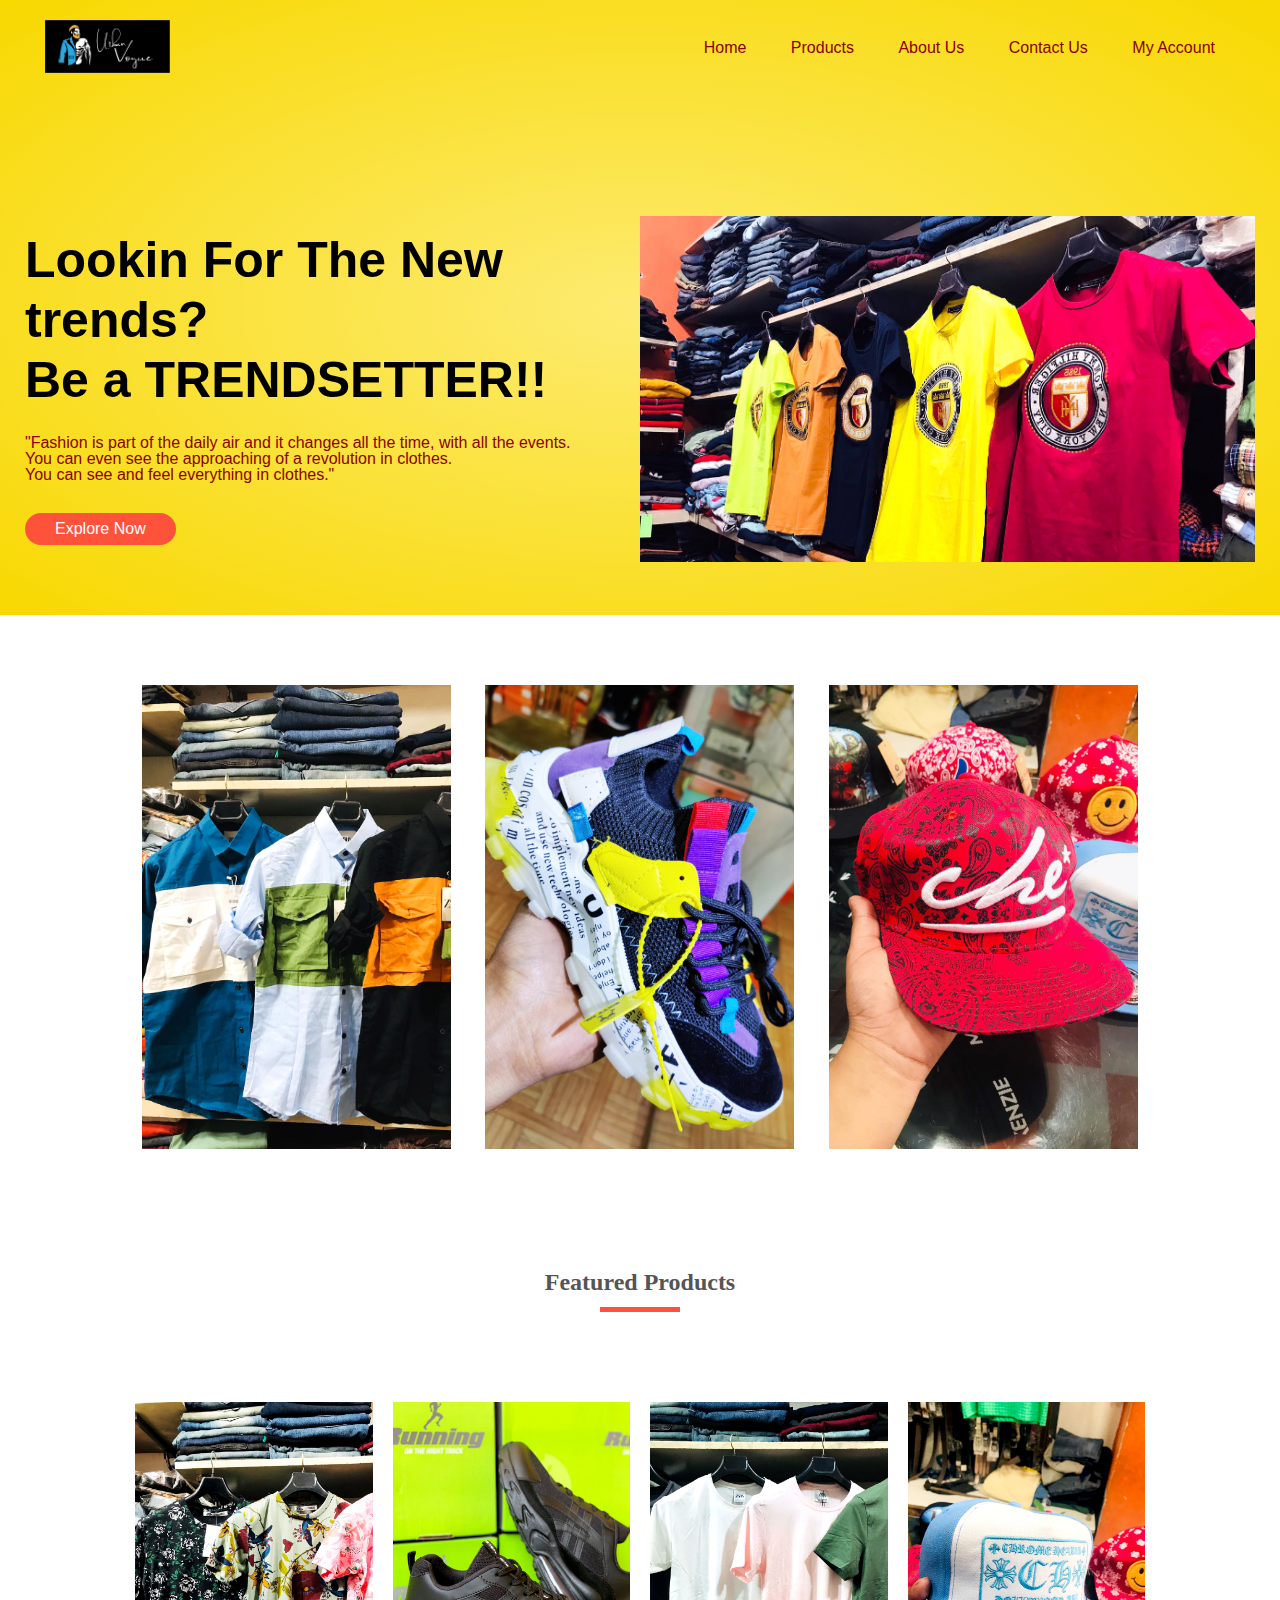
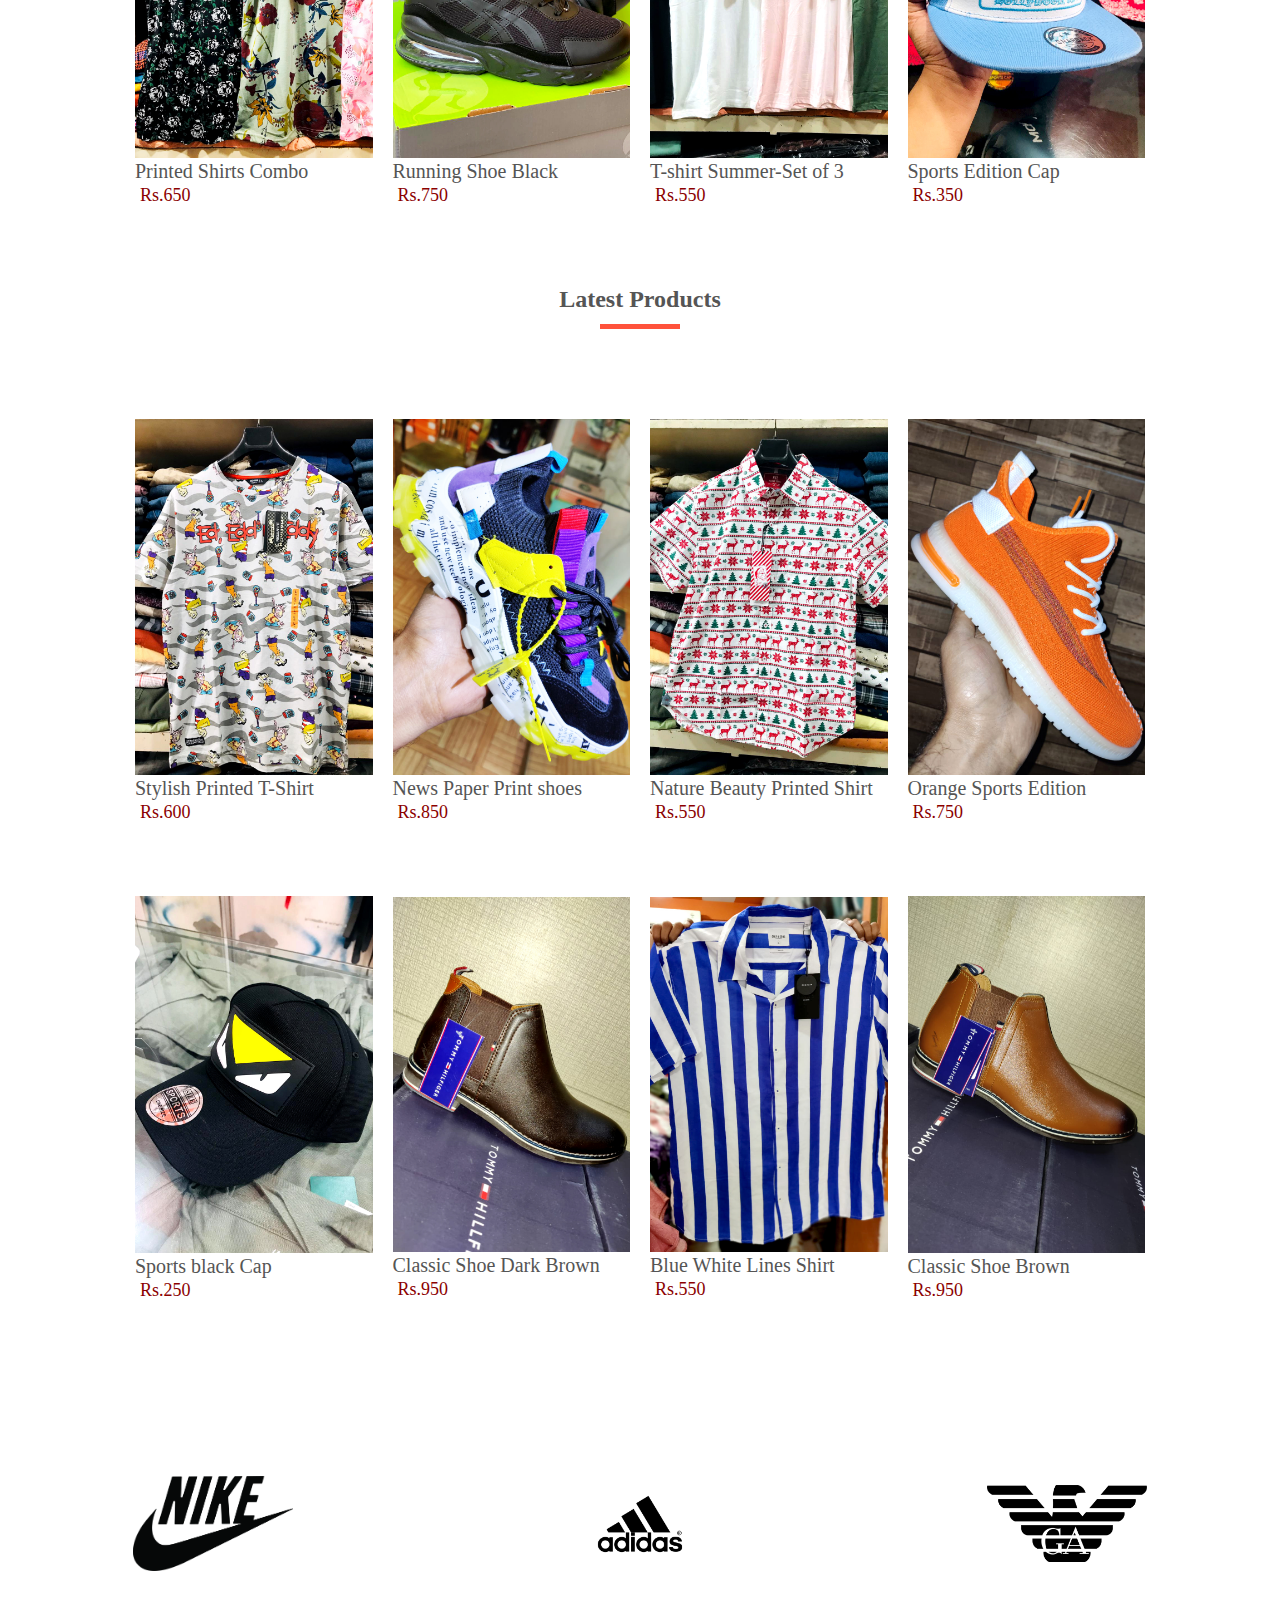
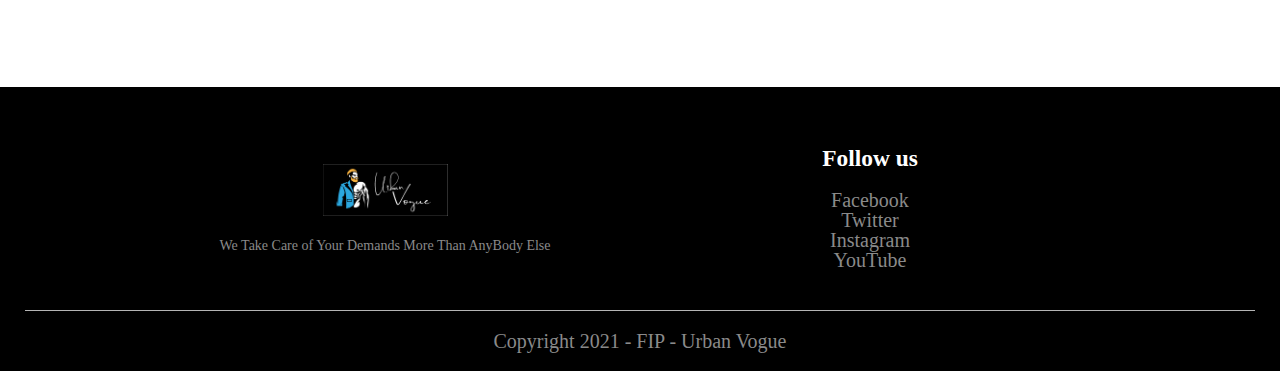
<file: New folder/index.html>
<!DOCTYPE html>
<html lang="en">
<head>
    <meta charset="UTF-8">
    <title>UrbanVogue</title>
    <link rel="stylesheet" type="text/css" href="css/reset.css">	
    <link rel="stylesheet" type="text/css" href="css/main.css">


</head>
<body>
    
    <!--------------------------------------->

<section id="explorepage">
    <div class="header">
	<div class="container">
		<div class="navbar">
    	  <div class="logo">
    		<a href="index.html"><img src="./images/logo.jpg"></a>

            
    	  </div>
    	<nav>
    		<ul>
    			<li><a href="index.html">Home</a></li>
    			<li><a href="products.html">Products</a></li>
    			<li><a href="">About Us</a></li>
    			<li><a href="contactus.html">Contact Us</a></li>
                <li><a href="myaccount.html">My Account</a></li>
            </ul>
    	</nav>
     
         </div>


                    <div class="row">

                    	<div class="col-2">
                    		<h1>
                    		Lookin For The New trends?<br>
                    		Be a TRENDSETTER!!

                    		</h1>
                    		<p>
                          	"Fashion is part of the daily air and it changes all the time, with all the events.<br> You can even see the approaching of a revolution in clothes.<br>You can see and feel everything in clothes."</p>
                            <a href="products.html" class="btn">Explore Now</a>
                    	</div>
                        <div class="col-2">
                        	<img src="images/1.jpg">
                        	

                        </div>                    

                    </div>
                  

	</div>
    
    </div>
</section>
  
  <!------------------------------------>

<section id="small-container">
    <div class="categories">
        <div class="row">
          <div class="col-3">
            <a href="products.html"><img src="images/2.jpg"></a>
          </div>
          <div class="col-3">
              <a href="products.html"><img src="images/3.jpg"></a>
          </div> 
          <div class="col-3">
              <a href="products.html"><img src="images/4.jpg"></a>
          </div>  
        </div>
    </div>
    

    <div>
        <!-------------------------------->

        <h2 class="title">Featured Products</h2>
   
        <div class="row">
            <div class="col-4">
                <a href="products.html"><img src="images/5.jpg"></a>
                <h4>Printed Shirts Combo</h4>

                <p>Rs.650</p>
                
            </div>
            <div class="col-4">
                <a href="products.html"><img src="images/6.jpg"></a>
                <h4>Running Shoe Black</h4>

                <p>Rs.750</p>
                
            </div>
            <div class="col-4">
                <a href="products.html"><img src="images/7.jpg"></a>
                <h4>T-shirt Summer-Set of 3 </h4>

                <p>Rs.550</p>
                
            </div>
            <div class="col-4">
                <a href="products.html"><img src="images/8.jpg"></a>
                <h4>Sports Edition Cap</h4>

                <p>Rs.350</p>
                
            </div>


        </div>
        
        <!------------------------------------>

        <h2 class="title">Latest Products</h2>
        <div class="row">
            <div class="col-4">
                <a href="products.html"><img src="images/9.jpg"></a>
                <h4>Stylish Printed T-Shirt </h4>

                <p>Rs.600</p>
                
            </div>
            <div class="col-4">
                <a href="products.html"><img src="images/11.jpg"></a>
                <h4>News Paper Print shoes</h4>

                <p>Rs.850</p>
                
            </div>
            <div class="col-4">
                <a href="products.html"><img src="images/10.jpg"></a>
                <h4>Nature Beauty Printed Shirt</h4>

                <p>Rs.550</p>
                
            </div>
            <div class="col-4">
                <a href="products.html"><img src="images/12.jpg"></a>
                <h4>Orange Sports Edition</h4>

                <p>Rs.750</p>
                
            </div>


        </div>
        <div class="row">
            <div class="col-4">
                <a href="products.html"><img src="images/13.jpg"></a>
                <h4>Sports black Cap</h4>

                <p>Rs.250</p>
                
            </div>
            <div class="col-4">
                <a href="products.html"><img src="images/15.jpg"></a>
                <h4>Classic Shoe Dark Brown</h4>

                <p>Rs.950</p>
                
            </div>
            <div class="col-4">
                <a href="products.html"><img src="images/14.jpg"></a>
                <h4>Blue White Lines Shirt</h4>

                <p>Rs.550</p>
                
            </div>
            <div class="col-4">
                <a href="products.html"><img src="images/16.jpg"></a>
                <h4>Classic Shoe Brown</h4>

                <p>Rs.950</p>
                
            </div>


        </div>
   
     </div>

</section>

     <!-------------------------------->

     <section id="brands">
        <div class="small-container">
            <div class="row">
                <div class="col-5">
                    <img src="images/nike.png">
                    
                </div>
                <div class="col-5">
                    <img src="images/adi.png">
                    
                </div>
                <div class="col-5">
                    <img src="images/arm.png">
                    
                </div>

            </div>
         
        </div>
         
     </section>
 
 <!---------------------------------------->

     <div class="footer">
        <div class="container">
                     <div class="row">



                <div class="footer-col-1">
                  <img src="images/logo.jpg">

                  <p>We Take Care of Your Demands More Than AnyBody Else</p>

            
               </div>
               <div class="footer-col-2">
                <h3>Follow us</h3>
                <ul>
                    <li>Facebook</li>
                    <li>Twitter</li>
                    <li>Instagram</li>
                    <li>YouTube</li>

                </ul>
                   

               </div>
             </div>


             <hr>
             <p class="copyright">Copyright 2021 - FIP - Urban Vogue</p>
        </div>

     </div>
       













</body>
</html>
</file>
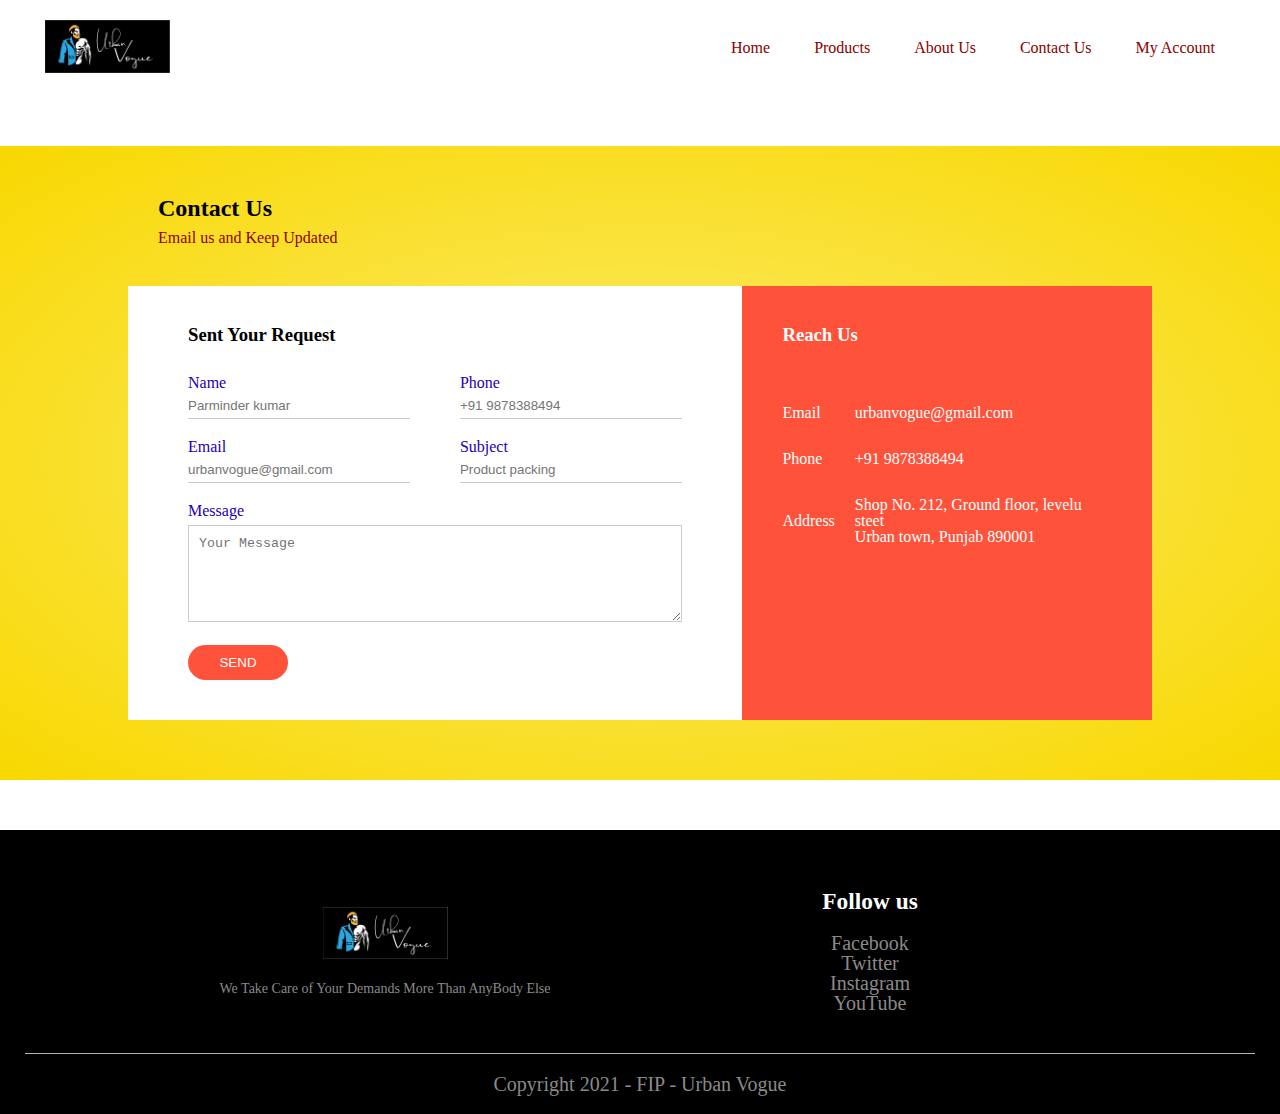
<file: New folder/contactus.html>
<!DOCTYPE html>
<html lang="en">
<head>
    <meta charset="UTF-8">
    <title>Contact Us-UrbanVogue</title>
    <link rel="stylesheet" type="text/css" href="css/reset.css">	
    <link rel="stylesheet" type="text/css" href="css/contactus.css">


</head>
<body>
    
    <!--------------------------------------->

<section id="contactuspage">
    <div class="header">
	<div class="container">
		<div class="navbar">
    	  <div class="logo">
    		<a href="index.html"><img src="./images/logo.jpg"></a>

            
    	  </div>
    	<nav>
    		<ul>
    			<li><a href="index.html">Home</a></li>
    			<li><a href="products.html">Products</a></li>
    			<li><a href="">About Us</a></li>
    			<li><a href="contactus.html">Contact Us</a></li>
                <li><a href="myaccount.html">My Account</a></li>
            </ul>
    	</nav>
     
         </div>


</div>
</div>
</section>

         <section id="Contact">
            <div class="container2">
                <h2>Contact Us</h2>
                <p>Email us and Keep Updated</p>
                <div class="contact-box">

                    <div class="contact-left">
                    <h3>Sent Your Request</h3>
                    <form>
                        <div class="input-row">
                            <div class="input-group">
                            <label>Name</label>
                            <input type="text" placeholder="Parminder kumar">
                            </div>

                            <div class="input-group">
                            <label>Phone</label>
                            <input type="text" placeholder="+91 9878388494">
                            </div>
                        </div>

                         <div class="input-row">
                            <div class="input-group">
                            <label>Email</label>
                            <input type="email" placeholder="urbanvogue@gmail.com">
                            </div>

                            <div class="input-group">
                            <label>Subject</label>
                            <input type="text" placeholder="Product packing">
                            </div>
                        </div>
                        

                        <label>Message</label>
                        <textarea rows="5" placeholder="Your Message"></textarea>

                        <button type="submit">SEND</button>
                    </form>
                    </div>
                    <div class="contact-right">
                    <h3>Reach Us</h3>

                    <table>
                        <tr>
                            <td>Email</td>
                            <td>urbanvogue@gmail.com</td>
                        </tr>
                        <tr>
                            <td>Phone</td>
                            <td>+91 9878388494</td>
                        </tr>
                        <tr>
                            <td>Address</td>
                            <td>Shop No. 212, Ground floor, levelu steet<br> Urban town, Punjab 890001 </td>
                        </tr>
                        
                    </table>    
                    </div>
                </div>
                
            </div>
             
         </section>

         <!----------footer------------>


    <div class="footer">
        <div class="container">
                     <div class="row">



                <div class="footer-col-1">
                  <img src="images/logo.jpg">

                  <p>We Take Care of Your Demands More Than AnyBody Else</p>

            
               </div>
               <div class="footer-col-2">
                <h3>Follow us</h3>
                <ul>
                    <li>Facebook</li>
                    <li>Twitter</li>
                    <li>Instagram</li>
                    <li>YouTube</li>

                </ul>
                   

               </div>
             </div>


             <hr>
             <p class="copyright">Copyright 2021 - FIP - Urban Vogue</p>
        </div>

     </div>

</body>
</html>
</file>
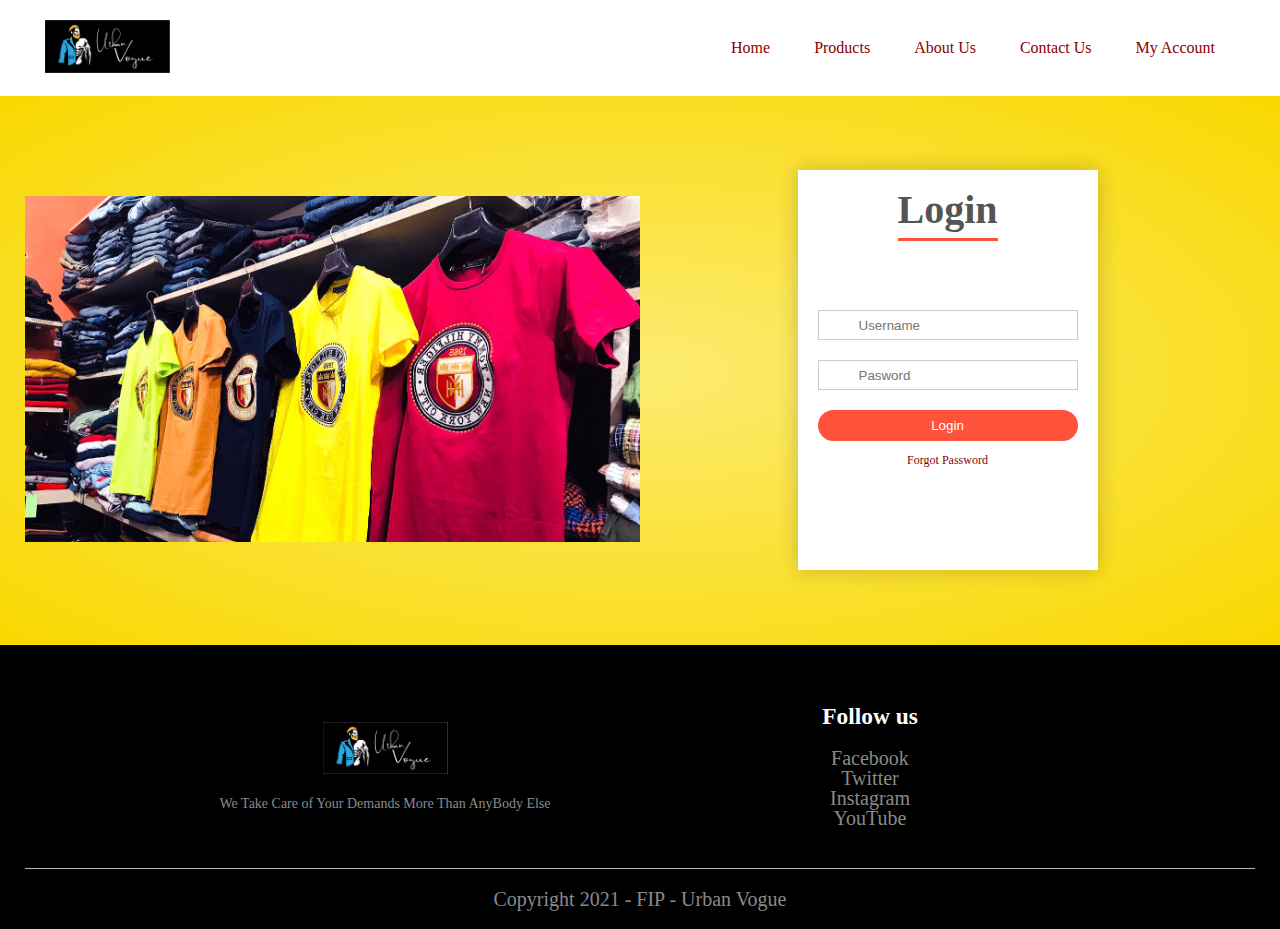
<file: New folder/myaccount.html>
<!DOCTYPE html>
<html lang="en">
<head>
    <meta charset="UTF-8">
    <title>My-Account-UrbanVogue</title>
    <link rel="stylesheet" type="text/css" href="css/reset.css">	
    <link rel="stylesheet" type="text/css" href="css/myaccount.css">


</head>
<body>
    
    <!--------------------------------------->

<section id="accountpage">
    <div class="header">
	<div class="container">
		<div class="navbar">
    	  <div class="logo">
    		<a href="index.html"><img src="./images/logo.jpg"></a>

            
    	  </div>
    	<nav>
    		<ul>
    			<li><a href="index.html">Home</a></li>
                <li><a href="products.html">Products</a></li>
                <li><a href="">About Us</a></li>
                <li><a href="contactus.html">Contact Us</a></li>
                <li><a href="myaccount.html">My Account</a></li>
            </ul>
    	</nav>
      
         </div>
     </div>
 </div>
</section>
 <!--------------account page--------------->

       <div class="account-page">
           <div class="container">
               <div class="row">
                   <div class="col-2">
                        <img src="images/1.jpg">
                       
                   </div>

                   <div class="col-2">
                        <div class="form-container">
                            <div class="form-btn">
                                <span>Login</span>
                                <hr Id="Indicator">
                                
                            </div>
                             
                             
                              <form>
                                 <input type="text" placeholder="Username">
                                 <input type="password" placeholder="Pasword">
                                 <button type="submit" class="btn">Login</button>
                                 <a href="">Forgot Password</a>
        
                             </form>
                        </div>
                   </div>
               </div>
           </div>
       </div>








                   
 <!---------------------------------------->

     <div class="footer">
        <div class="container">
                     <div class="row">



                <div class="footer-col-1">
                  <img src="images/logo.jpg">

                  <p>We Take Care of Your Demands More Than AnyBody Else</p>

            
               </div>
               <div class="footer-col-2">
                <h3>Follow us</h3>
                <ul>
                    <li>Facebook</li>
                    <li>Twitter</li>
                    <li>Instagram</li>
                    <li>YouTube</li>

                </ul>
                   

               </div>
             </div>


             <hr>
             <p class="copyright">Copyright 2021 - FIP - Urban Vogue</p>
        </div>

     </div>
       
</body>
</html>
</file>
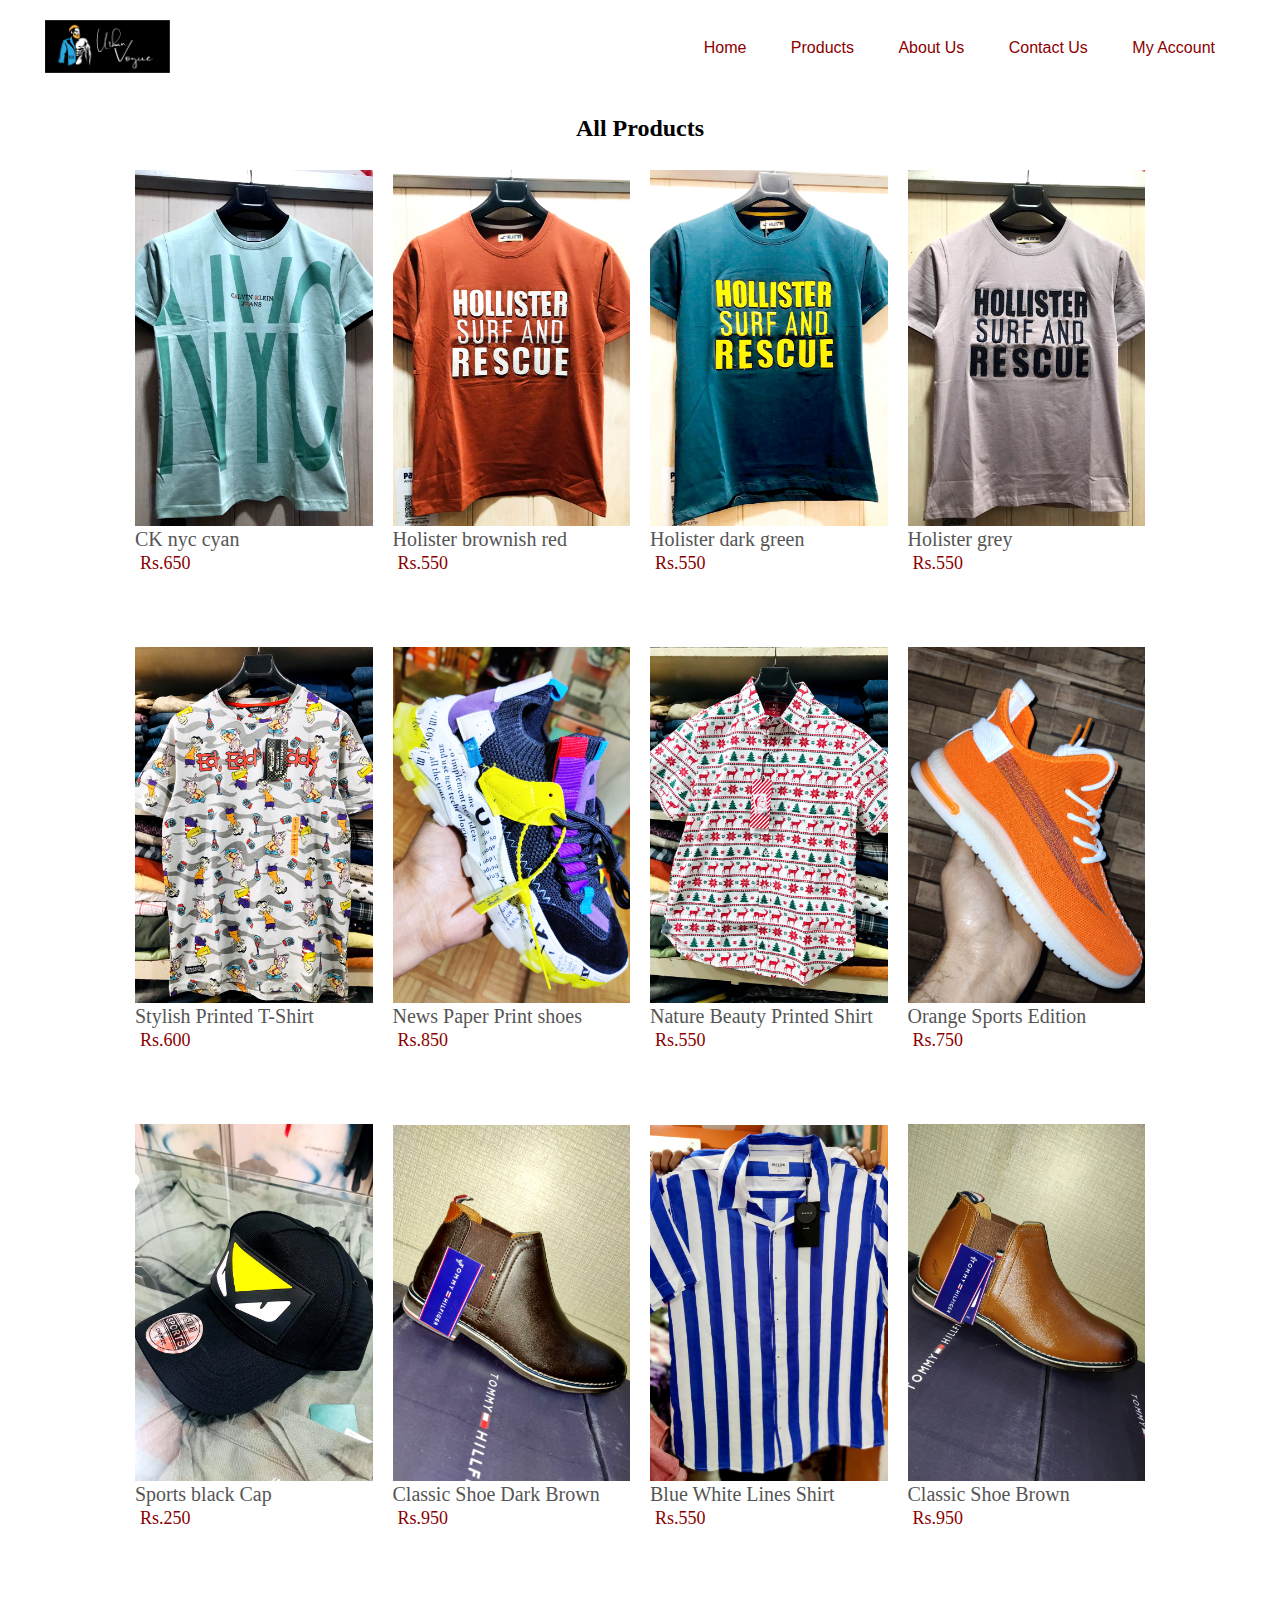
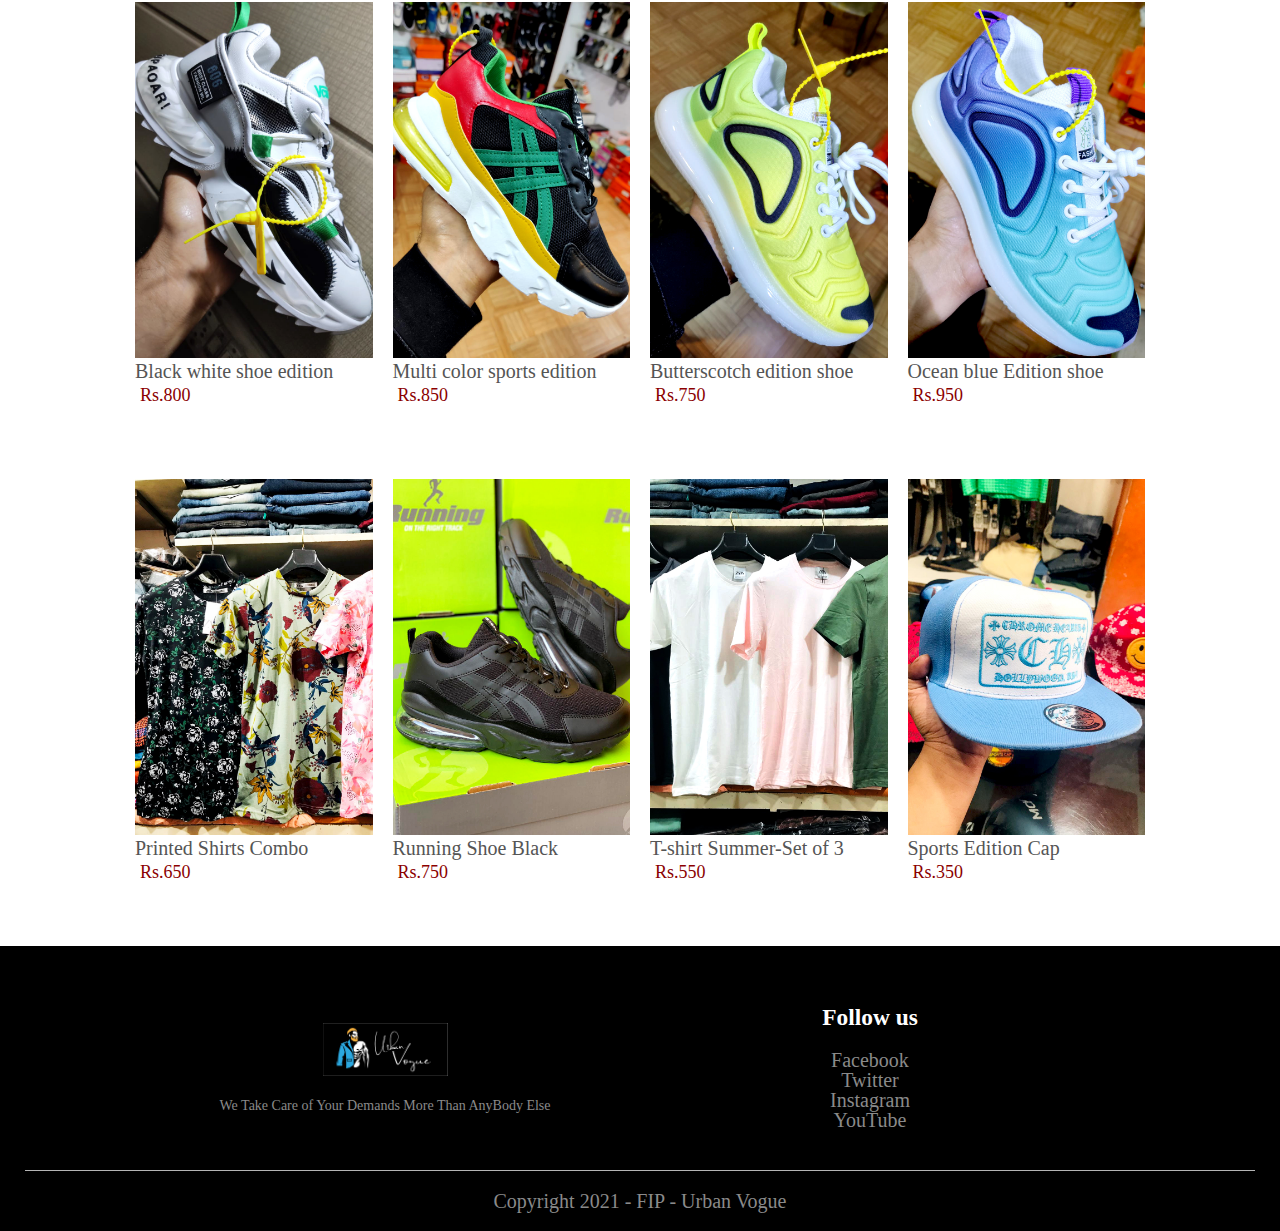
<file: New folder/products.html>
<!DOCTYPE html>
<html lang="en">
<head>
    <meta charset="UTF-8">
    <title>All Products-UrbanVogue</title>
    <link rel="stylesheet" type="text/css" href="css/reset.css">	
    <link rel="stylesheet" type="text/css" href="css/products.css">


</head>
<body>
    
    <!--------------------------------------->

<section id="productpage">
    
    <div class="container">
		<div class="navbar">
    	  <div class="logo">
    		<a href="index.html"><img src="./images/logo.jpg"></a>

            
    	  </div>
    	<nav>
    		<ul>
    			<li><a href="index.html">Home</a></li>
                <li><a href="products.html">Products</a></li>
                <li><a href="">About Us</a></li>
                <li><a href="contactus.html">Contact Us</a></li>
                <li><a href="myaccount.html">My Account</a></li>
            </ul>
    	</nav>
          
         </div>

	</div>
    
    
</section> 
      <!-------------------------------->
        <section id="small-container">
            <div class="row2">
                <h2>All Products</h2>

            </div>
   
        <div class="row">
            <div class="col-4">
                <img src="images/20.jpg">
                <h4>CK nyc cyan</h4>

                <p>Rs.650</p>
                
            </div>
            <div class="col-4">
                <img src="images/17.jpg">
                <h4>Holister brownish red</h4>

                <p>Rs.550</p>
                
            </div>
            <div class="col-4">
                <img src="images/18.jpg">
                <h4>Holister dark green </h4>

                <p>Rs.550</p>
                
            </div>
            <div class="col-4">
                <img src="images/19.jpg">
                <h4>Holister grey</h4>

                <p>Rs.550</p>
                
            </div>







            <div class="row">
            <div class="col-4">
                <img src="images/9.jpg">
                <h4>Stylish Printed T-Shirt </h4>

                <p>Rs.600</p>
                
            </div>
            <div class="col-4">
                <img src="images/11.jpg">
                <h4>News Paper Print shoes</h4>

                <p>Rs.850</p>
                
            </div>
            <div class="col-4">
                <img src="images/10.jpg">
                <h4>Nature Beauty Printed Shirt</h4>

                <p>Rs.550</p>
                
            </div>
            <div class="col-4">
                <img src="images/12.jpg">
                <h4>Orange Sports Edition</h4>

                <p>Rs.750</p>
                
            </div>


        </div>
        <div class="row">
            <div class="col-4">
                <img src="images/13.jpg">
                <h4>Sports black Cap</h4>

                <p>Rs.250</p>
                
            </div>
            <div class="col-4">
                <img src="images/15.jpg">
                <h4>Classic Shoe Dark Brown</h4>

                <p>Rs.950</p>
                
            </div>
            <div class="col-4">
                <img src="images/14.jpg">
                <h4>Blue White Lines Shirt</h4>

                <p>Rs.550</p>
                
            </div>
            <div class="col-4">
                <img src="images/16.jpg">
                <h4>Classic Shoe Brown</h4>

                <p>Rs.950</p>
                
            </div>


        </div>







        <div class="row">
            <div class="col-4">
                <img src="images/24.jpg">
                <h4>Black white shoe edition </h4>

                <p>Rs.800</p>
                
            </div>
            <div class="col-4">
                <img src="images/23.jpg">
                <h4>Multi color sports edition</h4>

                <p>Rs.850</p>
                
            </div>
            <div class="col-4">
                <img src="images/22.jpg">
                <h4>Butterscotch edition shoe</h4>

                <p>Rs.750</p>
                
            </div>
            <div class="col-4">
                <img src="images/21.jpg">
                <h4>Ocean blue Edition shoe</h4>

                <p>Rs.950</p>
                
            </div>


        </div>
        <div class="col-4">
                <img src="images/5.jpg">
                <h4>Printed Shirts Combo</h4>

                <p>Rs.650</p>
                
            </div>
            <div class="col-4">
                <img src="images/6.jpg">
                <h4>Running Shoe Black</h4>

                <p>Rs.750</p>
                
            </div>
            <div class="col-4">
                <img src="images/7.jpg">
                <h4>T-shirt Summer-Set of 3 </h4>

                <p>Rs.550</p>
                
            </div>
            <div class="col-4">
                <img src="images/8.jpg">
                <h4>Sports Edition Cap</h4>

                <p>Rs.350</p>
                
            </div>


        </div>
         

        </div>
         
</section>

 <!---------------------------------------->

     <div class="footer">
        <div class="container">
                     <div class="row">



                <div class="footer-col-1">
                  <img src="images/logo.jpg">

                  <p>We Take Care of Your Demands More Than AnyBody Else</p>

            
               </div>
               <div class="footer-col-2">
                <h3>Follow us</h3>
                <ul>
                    <li>Facebook</li>
                    <li>Twitter</li>
                    <li>Instagram</li>
                    <li>YouTube</li>

                </ul>
                   

               </div>
             </div>


             <hr>
             <p class="copyright">Copyright 2021 - FIP - Urban Vogue</p>
        </div>

     </div>
       













</body>
</html>
</file>
<file: New folder/css/main.css>
*{
 margin: 0;
 padding: 0;
 box-sizing: border-box;
}

#explorepage{
	font-family: georgia,garamond,helvetica,arial,sans-serif;
}
.logo img{
	width: 125px;
     
}

.navbar{
	display: flex;
	align-items: center;
	padding: 20px;
}

nav{
	flex: 1;
	text-align: right;	
}

nav ul{
	display: inline-block;
    list-style-type: none;
}

nav ul li{
	display: inline-block;
	margin: 20px;
}
a{
	text-decoration: none;
	color: #8B0000;
}
p{
	color: #8B0000;
}

.container{
	max-width: 1300px;
	margin: auto;
	padding-left: 25px;
	padding-right: 25px;
}

.row{
	display: flex;
	align-items: center;

	flex-wrap: wrap;
	justify-content: space-around;
}
.col-2{
	flex-basis: 50%;
	min-width: 300px;
}

.col-2 img{
	max-width: 100%;
    padding: 50px 0;
}
.col-2 h1{
	font-size: 50px;
	line-height: 60px;
	margin: 25px 0;
}
.btn{
	display: inline-block;
	background: #ff523b;
	color: #fff;
	padding:8px 30px;
	margin: 30px 0;
    border-radius: 30px;
    transition: background 0.5s;
}
.btn:hover{
	background: #563434;
}
.header{
	background: radial-gradient(#FDEB71,#F8D800);
}
.header .row{
	margin-top: 70px;
}

.categories{
	margin: 70px 0;

}
.col-3{
	flex-basis: 30%;
	min-width: 250px;
	margin-bottom: 30px;
	transition: transform 0.5s;

}
.col-3 img{
	width: 100%
}

.col-3:hover{
	transform: translateY(-5px);
}
#small-container{
	max-width: 1080px;
	margin:auto;
	padding-left: 25px;
	padding-right: 25px;
	transition: transform 0.5s

}
.col-4{
	flex-basis: 25%;
	padding: 10px;
	min-width: 200px;
	margin-bottom: 50px;
	transition: transform 0.5s;
}
.col-4 img{
	width: 100%;

}
.title{
	text-align: center;
	margin: 0 auto 80px;
	position: relative;
	line-height: 60px;
	color: #555;
}

.title::after{
	content: '';
	background: #ff523b;
	width: 80px;
	height: 5px;
	border border-radius: 5px;
	position: absolute;
    bottom: 0;
    left: 50%;
    transform: translateX(-50%);
}
h4{
	color: #555;
	font-weight: normal;
	font-size: 20px;
}
.col-4 p{
	font-size: 18px;
	margin: 5px;
}
.col-4:hover{
	transform: translateY(-5px);
}

#brands{
	margin:100px auto;
	

}
.col-5{
	width: 160px;
}
.col-5 img{
	width: 100%;

}
 /*--------footer------------*/
 
.footer{
	background: #000;
	color:#8a8a8a;
	font-size: 14px;
	padding: 60px 0 20px;

}
.footer img{
	width: 125px;
	margin-bottom: 30px;
}
.footer p{
	color:#8a8a8a;

}
.footer h3{
	color: #fff;
	margin-bottom: 20px;

}
.footer-col-1, .footer-col-2{
	min-width: 250px;
	margin-bottom: 20px;
}
.footer-col-1{
	flex: 1;
	text-align: center;

}
.footer-col-1 img{
	margin-bottom: 20px;
}
.footer-col-2{
	flex-basis: 12%;
	text-align: center;
	margin-right: 260px;
	font-size: 20px;
}
.footer hr{
	border: none;
	background: #b5b5b5;
	height: 1px;
	margin: 20px 0;

}
.copyright{
	text-align: center;
	font-size: 20px;
}
</file>
<file: New folder/css/contactus.css>
*{
 margin: 0;
 padding: 0;
 box-sizing: border-box;
}

#contactpage{
	font-family: georgia,garamond,helvetica,arial,sans-serif;
}
.logo img{
	width: 125px;
     
}

.navbar{
	display: flex;
	align-items: center;
	padding: 20px;
}

nav{
	flex: 1;
	text-align: right;	
}

nav ul{
	display: inline-block;
    list-style-type: none;
}

nav ul li{
	display: inline-block;
	margin: 20px;
}
a{
	text-decoration: none;
	color: #8B0000;
}
p{
	color: #8B0000;
}

.container{
	max-width: 1300px;
	margin: auto;
	padding-left: 25px;
	padding-right: 25px;
}

.row{
	display: flex;
	align-items: center;

	flex-wrap: wrap;
	justify-content: space-around;
}

/*--------footer---------*/

.footer{
	background: #000;
	color:#8a8a8a;
	font-size: 14px;
	padding: 60px 0 20px;

}
.footer img{
	width: 125px;
	margin-bottom: 30px;
}
.footer p{
	color:#8a8a8a;

}
.footer h3{
	color: #fff;
	margin-bottom: 20px;

}
.footer-col-1, .footer-col-2{
	min-width: 250px;
	margin-bottom: 20px;
}
.footer-col-1{
	flex: 1;
	text-align: center;

}
.footer-col-1 img{
	margin-bottom: 20px;
}
.footer-col-2{
	flex-basis: 12%;
	text-align: center;
	margin-right: 260px;
	font-size: 20px;
}
.footer hr{
	border: none;
	background: #b5b5b5;
	height: 1px;
	margin: 20px 0;

}
.copyright{
	text-align: center;
	font-size: 20px;
}


/*-----------contact us page------------*/

#Contact{
	background: radial-gradient(#FDEB71,#F8D800);
}

.container2{
	width: 80%;
	margin: 50px auto;
	padding-bottom: 60px;
	

}
.contact-box{
	background: #fff;
	display: flex;
}

.contact-left{
	flex-basis: 60%;
	padding: 40px 60px;

}
.contact-right{
	flex-basis: 40%;
	padding: 40px;
	background: #ff523b;
	color: #fff;
}

h2{
	margin-bottom: 10px;
	padding-top: 50px;
	padding-left: 30px;
}
.container2 p{
	margin-bottom: 40px;
	padding-left: 30px;

}
.input-row{
	display: flex;
	justify-content: space-between;
	margin-bottom: 20px;
}

.input-row .input-group{
	flex-basis: 45%;
}
input{
	width: 100%;
	border: none;
	border-bottom: 1px solid #ccc;
	outline: none;
	padding-bottom: 5px;
}
textarea{
	width: 100%;
	border: 1px solid #ccc;
	outline: none;
	padding: 10px;
	box-sizing: border-box;

}
label{
	margin-bottom: 6px;
	display: block;
	color: #1c00b5
}
button{
	background: #ff523b;
	color: #fff;
	width: 100px;
	border: none;
	outline: none;
	height: 35px;
    border-radius: 30px;
    margin-top: 20px;
    transition: background 0.5s;
}
.contact-left h3{
	font-weight: 600;
	margin-bottom: 30px;
}

.contact-right h3{
	font-weight: 600;
	margin-bottom: 30px;
}
tr td{
	padding-right: 20px; 
	padding-top: 30px;
}
</file>
<file: New folder/css/myaccount.css>
*{
 margin: 0;
 padding: 0;
 box-sizing: border-box;
}

#explorepage{
	font-family: georgia,garamond,helvetica,arial,sans-serif;
}
.logo img{
	width: 125px;
     
}

.navbar{
	display: flex;
	align-items: center;
	padding: 20px;
}

nav{
	flex: 1;
	text-align: right;	
}

nav ul{
	display: inline-block;
    list-style-type: none;
}

nav ul li{
	display: inline-block;
	margin: 20px;
}
a{
	text-decoration: none;
	color: #8B0000;
}
p{
	color: #8B0000;
}

.container{
	max-width: 1300px;
	margin: auto;
	padding-left: 25px;
	padding-right: 25px;
}

.row{
	display: flex;
	align-items: center;

	flex-wrap: wrap;
	justify-content: space-around;
}
.col-2{
	flex-basis: 50%;
	min-width: 300px;
}

.col-2 img{
	max-width: 100%;
    padding: 50px 0;
}
.col-2 h1{
	font-size: 50px;
	line-height: 60px;
	margin: 25px 0;
}
.btn{
	display: inline-block;
	background: #ff523b;
	color: #fff;
	padding:8px 30px;
	margin: 30px 0;
    border-radius: 30px;
    transition: background 0.5s;
}
.btn:hover{
	background: #563434;
}
 

 /*-------footer-------------*/

.footer{
	background: #000;
	color:#8a8a8a;
	font-size: 14px;
	padding: 60px 0 20px;

}
.footer img{
	width: 125px;
	margin-bottom: 30px;
}
.footer p{
	color:#8a8a8a;

}
.footer h3{
	color: #fff;
	margin-bottom: 20px;

}
.footer-col-1, .footer-col-2{
	min-width: 250px;
	margin-bottom: 20px;
}
.footer-col-1{
	flex: 1;
	text-align: center;

}
.footer-col-1 img{
	margin-bottom: 20px;
}
.footer-col-2{
	flex-basis: 12%;
	text-align: center;
	margin-right: 260px;
	font-size: 20px;
}
.footer hr{
	border: none;
	background: #b5b5b5;
	height: 1px;
	margin: 20px 0;

}
.copyright{
	text-align: center;
	font-size: 20px;
}

/*--------------account page --------------*/

.account-page{
	padding: 50px 0;
	background: radial-gradient(#FDEB71,#F8D800);

}

.form-container{
	background: #fff;
	width: 300px;
	height: 400px;
	position: relative;
	text-align: center;
	padding: 20px 0;
	margin: auto;
	box-shadow: 0 0 20px 0px rgba(0,0,0,0.2);	
} 

 .form-container span{
 	font-weight: bold;

 	color: #555;
 	cursor: pointer;
 	width: 100px;
 	display: inline-block;
 	font-size: 40px;
 	text-align: center;
 }
 .form-btn{
 	display: inline-block;

 }
 .form-container form{
 	max-width: 300px;
 	padding: 0 20px;
 	position: absolute;
 	top: 130px;
 } 

form input{
 	width: 100%;
 	height: 30px;
 	margin: 10px 0;
 	padding: 0 40px;
 	border: 1px solid #ccc;
 }

 form .btn{

 	width: 100%;
 	border: none;
 	cursor: pointer;
 	margin: 10px 0;
 }
 form .btn:focus{
 	outline: none;
 }

 #LoginForm{
 	left: -300px;
 }

 form a{

 font-size: 12px;

 }
 #Indicator{
 	width: 100px;
 	border: none;
 	background: #ff523b;
 	height: 3px;
 	margin-top: 8px;
 	
 }
</file>
<file: New folder/css/products.css>
*{
 margin: 0;
 padding: 0;
 box-sizing: border-box;
}

#productpage{
	font-family: georgia,garamond,helvetica,arial,sans-serif;
}
.logo img{
	width: 125px;
     
}

.navbar{
	display: flex;
	align-items: center;
	padding: 20px;
}

nav{
	flex: 1;
	text-align: right;	
}

nav ul{
	display: inline-block;
    list-style-type: none;
}

nav ul li{
	display: inline-block;
	margin: 20px;
}
a{
	text-decoration: none;
	color: #8B0000;
}
p{
	color: #8B0000;
}

.container{
	max-width: 1300px;
	margin: auto;
	padding-left: 25px;
	padding-right: 25px;
}

.row{
	display: flex;
	align-items: center;

	flex-wrap: wrap;
	justify-content: space-around;
}
.col-2{
	flex-basis: 50%;
	min-width: 300px;
}

.col-2 img{
	max-width: 100%;
    padding: 50px 0;
}
.col-2 h1{
	font-size: 50px;
	line-height: 60px;
	margin: 25px 0;
}
.btn{
	display: inline-block;
	background: #ff523b;
	color: #fff;
	padding:8px 30px;
	margin: 30px 0;
    border-radius: 30px;
    transition: background 0.5s;
}
.btn:hover{
	background: #563434;
}
.header{
	background: radial-gradient(#FDEB71,#F8D800);
}
.header .row{
	margin-top: 70px;
}
.cart img{
	width: 30px;
	height: 30px;
}
.categories{
	margin: 70px 0;

}
.col-3{
	flex-basis: 30%;
	min-width: 250px;
	margin-bottom: 30px;

}
.col-3 img{
	width: 100%
}
#small-container{
	max-width: 1080px;
	margin:auto;
	padding-left: 25px;
	padding-right: 25px;

}
.col-4{
	flex-basis: 25%;
	padding: 10px;
	min-width: 200px;
	margin-bottom: 50px;
	transition: transform 0.5s;
}
.col-4 img{
	width: 100%;

}
.title{
	text-align: center;
	margin: 0 auto 80px;
	position: relative;
	line-height: 60px;
	color: #555;
}

.title::after{
	content: '';
	background: #ff523b;
	width: 80px;
	height: 5px;
	border border-radius: 5px;
	position: absolute;
    bottom: 0;
    left: 50%;
    transform: translateX(-50%);
}
h4{
	color: #555;
	font-weight: normal;
	font-size: 20px;
}
.col-4 p{
	font-size: 18px;
	margin: 5px;
}
.col-4:hover{
	transform: translateY(-5px);
}

#brands{
	margin:100px auto;
	

}
.col-5{
	width: 160px;
}
.col-5 img{
	width: 100%;

}

.footer{
	background: #000;
	color:#8a8a8a;
	font-size: 14px;
	padding: 60px 0 20px;

}
.footer img{
	width: 125px;
	margin-bottom: 30px;
}
.footer p{
	color:#8a8a8a;

}
.footer h3{
	color: #fff;
	margin-bottom: 20px;

}
.footer-col-1, .footer-col-2{
	min-width: 250px;
	margin-bottom: 20px;
}
.footer-col-1{
	flex: 1;
	text-align: center;

}
.footer-col-1 img{
	margin-bottom: 20px;
}
.footer-col-2{
	flex-basis: 12%;
	text-align: center;
	margin-right: 260px;
	font-size: 20px;
}
.footer hr{
	border: none;
	background: #b5b5b5;
	height: 1px;
	margin: 20px 0;

}
.copyright{
	text-align: center;
	font-size: 20px;
}

/*--------------product page--------------*/

.row2{
	margin: 20px;
	text-align: center;

}
</file>
